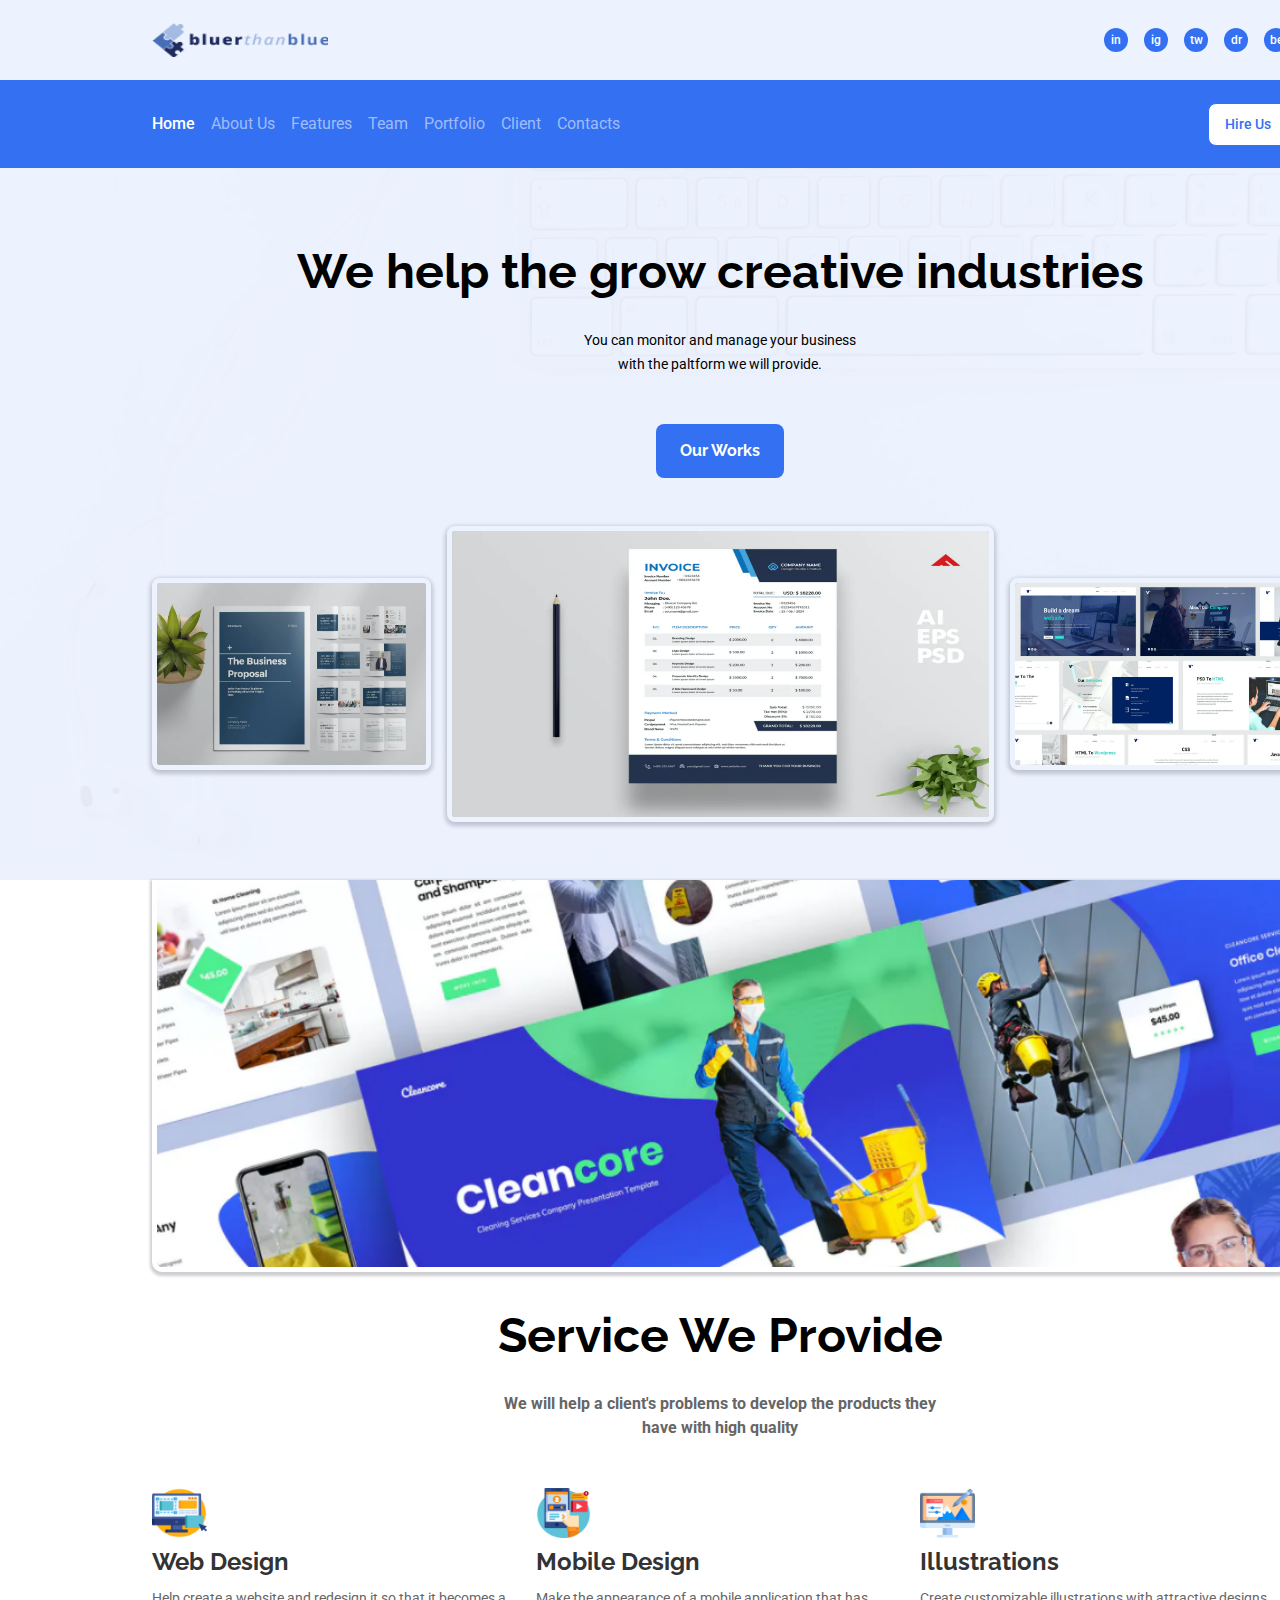
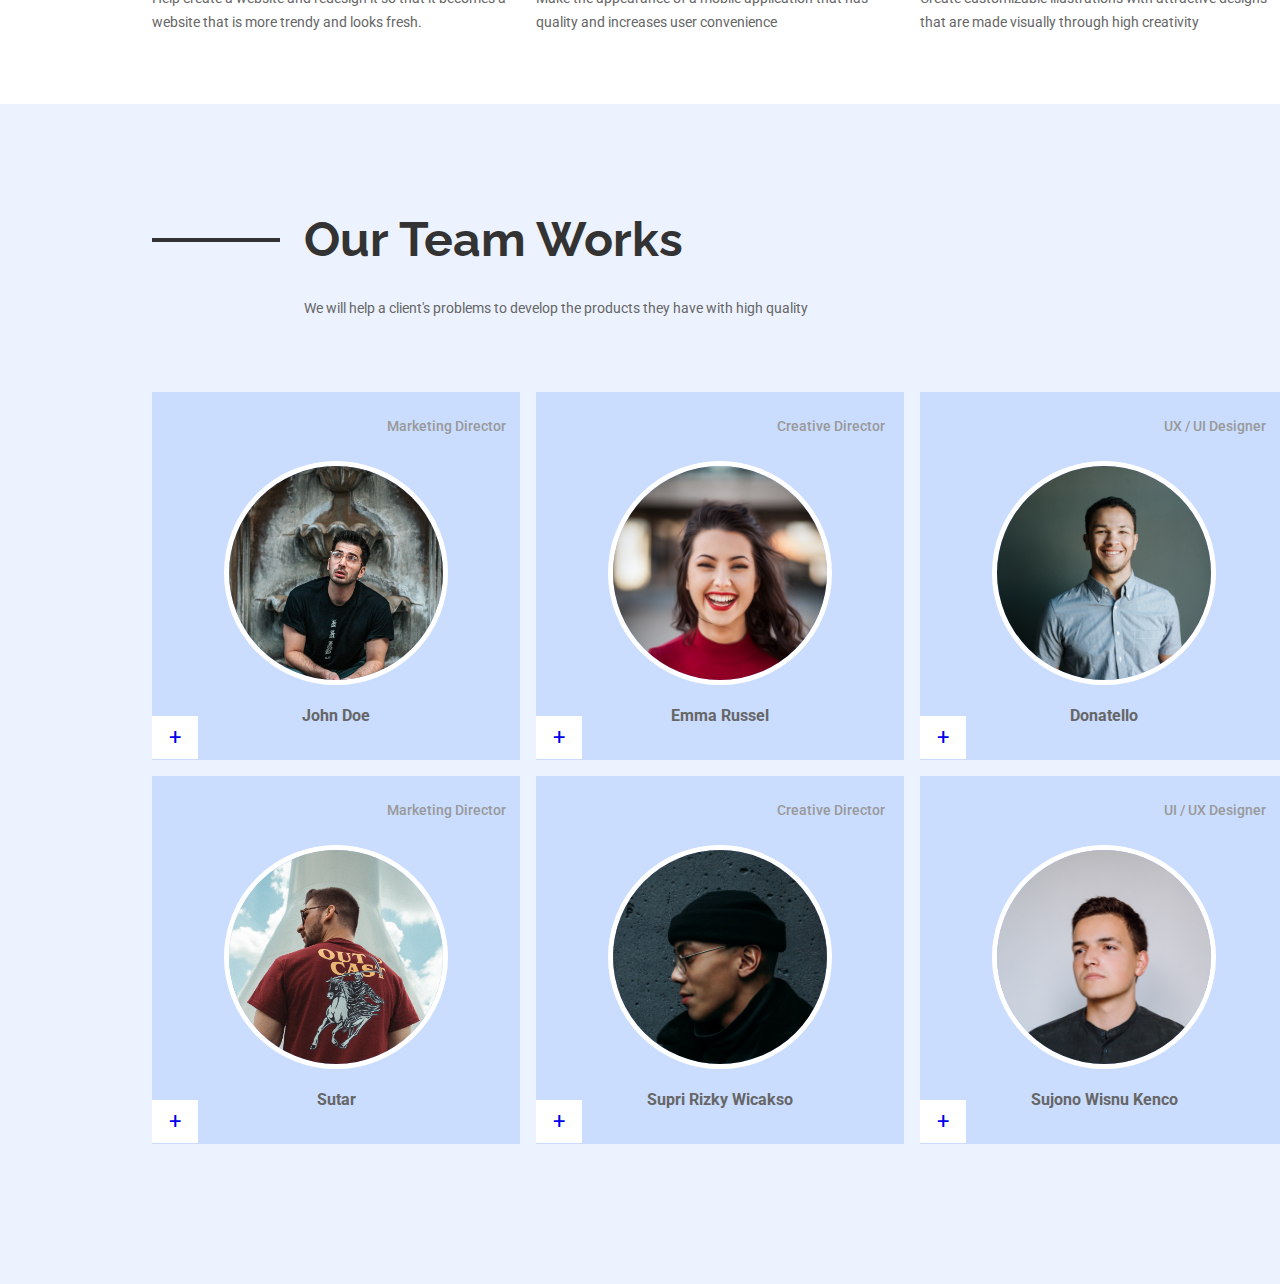
<file: index.html>
<!DOCTYPE html>
<html lang="en">
<head>
  <meta charset="UTF-8">
  <meta http-equiv="X-UA-Compatible" content="IE=edge">
  <meta name="viewport" content="width=device-width, initial-scale=1.0">
  <title>Document</title>
  <link rel="stylesheet" href="./assets/css/main.css">
  <link rel="preconnect" href="https://fonts.gstatic.com">
  <link href="https://fonts.googleapis.com/css2?family=Roboto:wght@300;400;500;700&display=swap" rel="stylesheet">
  <link href="https://fonts.googleapis.com/css2?family=Raleway:wght@300;400;500;600;700&display=swap" rel="stylesheet">
  <link rel="stylesheet" href="https://cdnjs.cloudflare.com/ajax/libs/font-awesome/5.15.3/css/all.min.css"
    integrity="sha512-iBBXm8fW90+nuLcSKlbmrPcLa0OT92xO1BIsZ+ywDWZCvqsWgccV3gFoRBv0z+8dLJgyAHIhR35VZc2oM/gI1w=="
    crossorigin="anonymous" />
</head>
<body> 
  <section id="nav-top">
    <div class="container d-flex">
      <img src="./assets/img/logo.png" alt="" class="nav-top-logo">
      <ul class="Social d-flex">
        <li class="Social-btn">
          <a class="caption btn--SocMed Small" href="#">in</a>
        </li>
        <li class="Social-btn">
          <a class="caption btn--SocMed Small" href="#">ig</a>
        </li>
        <li class="Social-btn">
          <a class="caption btn--SocMed Small" href="#">tw</a>
        </li>
        <li class="Social-btn">
          <a class="caption btn--SocMed Small" href="#">dr</a>
        </li>
        <li class="Social-btn">
          <a class="caption btn--SocMed Small" href="#">be</a>
        </li>
      </ul>
    </div>
  </section>

  <section id="nav" class="sticky">
    <div class="container d-flex">
      <ul class="primary-menu d-flex">
        <li class="menu"><a href="#" class="menu-items menuSmall active">Home</a></li>
        <li class="menu"><a href="#" class="menu-items menuSmall">About Us</a></li>
        <li class="menu"><a href="#" class="menu-items menuSmall">Features</a></li>
        <li class="menu"><a href="#" class="menu-items menuSmall">Team</a></li>
        <li class="menu"><a href="#" class="menu-items menuSmall">Portfolio</a></li>
        <li class="menu"><a href="#" class="menu-items menuSmall">Client</a></li>
        <li class="menu"><a href="#" class="menu-items menuSmall">Contacts</a></li>
      </ul>
      <a href="#" class="primary-menu-cta-btn paragraphMedium btn--Small active--Hollow">Hire Us</a>
    </div>
  </section>

  <section id="hero">
    <div class="container">
      <h1 class="hero-title heading-3">
        We help the grow creative industries
      </h1>
      <p class="hero-subtitle paragraphRegular">
        You can monitor and manage your business <br>
        with the paltform we will provide.
      </p>
      <a href="#" class="hero-cta-btn-OurWorks btn--Large active--Solid heading-6">
        Our Works
      </a>
      <div class="row d-flex">
        <div class="column-3 hero-small-pic">
          <img src="./assets/img/image1.PNG" alt="" class="smallPic">
        </div>
        <div class="column-6 hero-main-pic">
          <img src="./assets/img/image3.png" alt="" class="bigPic">
        </div>
        <div class="column-3 hero-small-pic">
          <img src="./assets/img/image2.png" alt="" class="smallPic">
        </div>
      </div>
    </div>
  </section>

  <section id="features">
    <div class="container">
      <div class="feature__imageHolder">
        <img src="./assets/img/Feature-image1.png" alt="" class="feature-image">
      </div>
      <h1 class="feature-title heading-3">
        Service We Provide
      </h1>
      <h2 class="feature-subtitle paragraphLead">
        We will help a client's problems to develop the products they <br>
        have with high quality
      </h2>
      <div class="row d-flex">
        <div class="column-4 row__feature-category">
          <div class="row__feature-category-icon">
            <img src="./assets/img/ux.png" alt="" class="icon">
          </div>
          <h3 class="row__feature-category-heading heading-5">
            Web Design
          </h3>
          <p class="row__feature-category-content paragraphRegular">
            Help create a website and redesign it so that it
            becomes a website that is more trendy and looks fresh.
          </p>
        </div>
        <div class="column-4 row__feature-category">
          <div class="row__feature-category-icon">
            <img src="./assets/img/mobile-app.png" alt="" class="icon">
          </div>
          <h3 class="row__feature-category-heading heading-5">
            Mobile Design
          </h3>
          <p class="row__feature-category-content paragraphRegular">
            Make the appearance of a mobile application that
            has quality and increases user convenience
          </p>
        </div>
        <div class="column-4 row__feature-category">
          <div class="row__feature-category-icon">
            <img src="./assets/img/illustration.png" alt="" class="icon">
          </div>
          <h3 class="row__feature-category-heading heading-5">
            Illustrations
          </h3>
          <p class="row__feature-category-content paragraphRegular">
            Create customizable illustrations with attractive
            designs that are made visually through high creativity
          </p>
        </div>
      </div>
    </div>
  </section>

  <section id="team">
    <div class="container">
      <div class="row team__heading d-flex ">
        <div class="line">

        </div>
        <h1 class="team__heading-title heading-3">
          Our Team Works
        </h1>
      </div>
      <p class="team-description paragraphRegular">
        We will help a client's problems to develop the products they have with high quality
      </p>
      <div class="row team-items team1 d-flex">

        <div class="column-4 team-items-content">
          <p class="team-content-position paragraphMedium">
            Marketing Director
          </p>
          <div class="team-content__picHolder">
            <img src="./assets/img/2.jpg" alt="" class="team-image">
          </div>
          <h3 class="team-content__name heading-6">
            John Doe
          </h3>
          <div class="button-add">
            <a href="#" class="plus">+</a>  
          </div>
          <div class="details">
            <h3 class="details-text-name heading-4">
              John Doe
            </h3>
            <h4 class="details-text-position menuMedium">
              Marketing   Director
            </h4>
            <p class="details-text-description paragraphRegular">
              I’ll will help you to build strategy from scratch till deliver
            </p>
            <div class="details-socmed d-flex">
              <p class="socmed-buttons menuMedium">Li</p>
              <p class="socmed-buttons menuMedium">Fb</p>
              <p class="socmed-buttons menuMedium">Bh</p>
            </div>
          </div>
        </div>

        <div class="column-4 team-items-content">
          <p class="team-content-position paragraphMedium">
            Creative Director
          </p>
          <div class="team-content__picHolder">
            <img src="./assets/img/1.jpg" alt="" class="team-image">
          </div>
          <h3 class="team-content__name heading-6">
            Emma Russel
          </h3>
          <div class="button-add">
            <a href="#" class="plus">+</a>
          </div>
          <div class="details">
            <h3 class="details-text-name heading-4">
              Emma Russel
            </h3>
            <h4 class="details-text-position menuMedium">
              Creative Director
            </h4>
            <p class="details-text-description paragraphRegular">
              I’ll will help you to build strategy from scratch till deliver
            </p>
            <div class="details-socmed d-flex">
              <p class="socmed-buttons menuMedium">Li</p>
              <p class="socmed-buttons menuMedium">Fb</p>
              <p class="socmed-buttons menuMedium">Bh</p>
            </div>
          </div>
        </div>

        <div class="column-4 team-items-content">
          <p class="team-content-position paragraphMedium">
            UX / UI Designer
          </p>
          <div class="team-content__picHolder">
            <img src="./assets/img/3.jpg" alt="" class="team-image image5">
          </div>
          <h3 class="team-content__name heading-6">
            Donatello
          </h3>
          <div class="button-add">
            <a href="#" class="plus">+</a>
          </div>
          <div class="details">
            <h3 class="details-text-name heading-4">
              Donatello
            </h3>
            <h4 class="details-text-position menuMedium">
              UX / UI Designer
            </h4>
            <p class="details-text-description paragraphRegular">
              I’ll will help you to build strategy from scratch till deliver
            </p>
            <div class="details-socmed d-flex">
              <p class="socmed-buttons menuMedium">Li</p>
              <p class="socmed-buttons menuMedium">Fb</p>
              <p class="socmed-buttons menuMedium">Bh</p>
            </div>
          </div>
        </div>


      </div>

      <div class="row team-items team1 d-flex">
      
        <div class="column-4 team-items-content">
          <p class="team-content-position paragraphMedium">
            Marketing Director
          </p>
          <div class="team-content__picHolder">
            <img src="./assets/img/4.jpg" alt="" class="team-image">
          </div>
          <h3 class="team-content__name heading-6">
            Sutar
          </h3>
          <div class="button-add">
            <a href="#" class="plus">+</a>
          </div>
          <div class="details">
            <h3 class="details-text-name heading-4">
              Sutar
            </h3>
            <h4 class="details-text-position menuMedium">
              Marketing Director
            </h4>
            <p class="details-text-description paragraphRegular">
              I’ll will help you to build strategy from scratch till deliver
            </p>
            <div class="details-socmed d-flex">
              <p class="socmed-buttons menuMedium">Li</p>
              <p class="socmed-buttons menuMedium">Fb</p>
              <p class="socmed-buttons menuMedium">Bh</p>
            </div>
          </div>
        </div>
      
        <div class="column-4 team-items-content">
          <p class="team-content-position paragraphMedium">
            Creative Director
          </p>
          <div class="team-content__picHolder">
            <img src="./assets/img/5.jpg" alt="" class="team-image image5">
          </div>
          <h3 class="team-content__name heading-6">
            Supri Rizky Wicakso
          </h3>
          <div class="button-add">
            <a href="#" class="plus">+</a>
          </div>
          <div class="details">
            <h3 class="details-text-name heading-4">
              Supri Rizky Wicakso
            </h3>
            <h4 class="details-text-position menuMedium">
              Creative Director
            </h4>
            <p class="details-text-description paragraphRegular">
              I’ll will help you to build strategy from scratch till deliver
            </p>
            <div class="details-socmed d-flex">
              <p class="socmed-buttons menuMedium">Li</p>
              <p class="socmed-buttons menuMedium">Fb</p>
              <p class="socmed-buttons menuMedium">Bh</p>
            </div>
          </div>
        </div>
      
        <div class="column-4 team-items-content">
          <p class="team-content-position paragraphMedium">
            UI / UX Designer
          </p>
          <div class="team-content__picHolder">
            <img src="./assets/img/6.jpg" alt="" class="team-image">
          </div>
          <h3 class="team-content__name heading-6">
            Sujono Wisnu Kenco
          </h3>
          <div class="button-add">
            <a href="#" class="plus">+</a>
          </div>
          <div class="details">
            <h3 class="details-text-name heading-4">
              Sujono Wisnu Kenco
            </h3>
            <h4 class="details-text-position menuMedium">
              UI / UX Designer
            </h4>
            <p class="details-text-description paragraphRegular">
              I’ll will help you to build strategy from scratch till deliver
            </p>
            <div class="details-socmed d-flex">
              <p class="socmed-buttons menuMedium">Li</p>
              <p class="socmed-buttons menuMedium">Fb</p>
              <p class="socmed-buttons menuMedium">Bh</p>
            </div>
          </div>
        </div>
      
      
      </div>
    </div>
  </section>

  <section id="portfolio">
    <div class="container">
      <div class="row">
        <div class="column">

        </div>
      </div>
      <div class="row">
        <div class="column">
        
        </div>
      </div>
      <div class="row">
        <div class="column">
        
        </div>
      </div>
    </div>
  </section>

  <section id="client">
    <div class="container">
      <div class="column">

      </div>
    </div>
  </section>

  <footer id="footer">
    <div class="footer-1"></div>
  </footer>
</body>
</html>

<!-- font-family: 'Lato', sans-serif; -->
</file>
<file: assets/css/main.css>
/* http://meyerweb.com/eric/tools/css/reset/ 
   v2.0 | 20110126
   License: none (public domain)
*/
html,
body,
div,
span,
applet,
object,
iframe,
h1,
h2,
h3,
h4,
h5,
h6,
p,
blockquote,
pre,
a,
abbr,
acronym,
address,
big,
cite,
code,
del,
dfn,
em,
img,
ins,
kbd,
q,
s,
samp,
small,
strike,
strong,
sub,
sup,
tt,
var,
b,
u,
i,
center,
dl,
dt,
dd,
ol,
ul,
li,
fieldset,
form,
label,
legend,
table,
caption,
tbody,
tfoot,
thead,
tr,
th,
td,
article,
aside,
canvas,
details,
embed,
figure,
figcaption,
footer,
header,
hgroup,
menu,
nav,
output,
ruby,
section,
summary,
time,
mark,
audio,
video {
  margin: 0;
  padding: 0;
  border: 0;
  font-size: 100%;
  font: inherit;
  vertical-align: baseline;
}

/* HTML5 display-role reset for older browsers */
article,
aside,
details,
figcaption,
figure,
footer,
header,
hgroup,
menu,
nav,
section {
  display: block;
}

body {
  line-height: 1;
}

ol,
ul {
  list-style: none;
}

blockquote,
q {
  quotes: none;
}

blockquote:before,
blockquote:after,
q:before,
q:after {
  content: "";
  content: none;
}

table {
  border-collapse: collapse;
  border-spacing: 0;
}

html {
  box-sizing: border-box;
  font-size: 10px;
  font-family: "Roboto", sans-serif;
}

*,
*:before,
*:after {
  box-sizing: inherit;
}

* {
  font: "Roboto", sans-serif;
  font-size: 1.6rem;
  line-height: 2.4rem;
  font-weight: 400;
  text-decoration: none;
}

.heading-1 {
  font-size: 7rem;
  line-height: 7.2rem;
}

.heading-2 {
  font-size: 6.4rem;
  line-height: 8.6rem;
}

.heading-3 {
  font-size: 4.8rem;
  line-height: 6.398rem;
  font-weight: 700;
}

.heading-4 {
  font-size: 3.2rem;
  line-height: 4.3rem;
  font-weight: 700;
}

.heading-5 {
  font-size: 2.4rem;
  line-height: 3.2rem;
  font-weight: 700;
}

.heading-6 {
  font-size: 1.6rem;
  line-height: 2.2rem;
  font-weight: 700;
}

.paragraphLead,
.menuLarge {
  font-size: 1.6rem;
  line-height: 2.4rem;
  font-weight: 700;
}

.paragraph {
  font-size: 1.7rem;
  line-height: 2.1rem;
  font-weight: 700;
}

.paragraphMedium {
  font-size: 1.4rem;
  line-height: 2.1rem;
  font-weight: 500;
}

.caption {
  font-size: 1.2rem;
  line-height: 1.8rem;
  font-weight: 500;
}

.menuMedium {
  font-size: 1.6rem;
  line-height: 2.4rem;
  font-weight: 500;
}

.menuSmall {
  font-size: 1.6rem;
  line-height: 2.4rem;
  font-weight: 400;
}

.current {
  font-size: 1.6rem;
  line-height: 2.4rem;
  font-weight: 700;
}

.font-secondary {
  font-family: "Raleway", sans-serif;
}

.titleColor {
  color: #333333;
}

.paragraphRegular {
  font-size: 1.4rem;
  line-height: 2.4rem;
  font-weight: 400;
}

.btn--Small {
  display: inline-block;
  text-decoration: none;
  padding: 1rem 1.6rem;
  border-radius: 0.8rem;
}

.btn--Large {
  display: inline-block;
  text-decoration: none;
  padding: 1.6rem 2.4rem;
  border-radius: 0.8rem;
}

.active--Solid {
  background: #3371f2;
  color: white;
}

.active--Hollow {
  background: white;
  border: 1px #3371f2 solid;
  color: #3371f2;
}

.pressed--Solid {
  background: #0c47c0;
}

.pressed--Hollow {
  background: white;
  border: 1px #0c47c0;
  color: #0c47c0;
}

.disabled--Solid {
  background: #ecf2fe;
  color: #a0bcf8;
}

.disabled--Hollow {
  background: white;
  color: #a0bcf8;
  border: 1px #ecf2fe;
}

.btn--SocMed {
  display: inline-block;
  text-decoration: none;
  border-radius: 50%;
  background: #3371f2;
  color: white;
  text-align: center;
}

.Large {
  padding: 1.2rem 1.5rem;
  width: 4.8rem;
  height: 4.8rem;
}

.Medium {
  padding: 0.7rem 0.9rem;
  width: 3.2rem;
  height: 3.2rem;
}

.Small {
  padding: 0.3rem 0.5rem;
  width: 2.4rem;
  height: 2.4rem;
}

.d-flex {
  display: flex;
}

.container {
  width: 144rem;
  margin: 0 auto;
}

.row {
  gap: 1.6rem;
}

.column-1 {
  flex: 1;
}

.column-2 {
  flex: 2;
}

.column-3 {
  flex: 3;
}

.column-4 {
  flex: 4;
}

.column-5 {
  flex: 5;
}

.column-6 {
  flex: 6;
}

.column-7 {
  flex: 7;
}

.column-8 {
  flex: 8;
}

.column-9 {
  flex: 9;
}

.column-10 {
  flex: 10;
}

.column-11 {
  flex: 11;
}

.column-12 {
  flex: 12;
}

#nav-top {
  width: 100vw;
  height: 8rem;
  background: #ecf2fe;
}

#nav-top .container {
  height: 8rem;
  justify-content: space-between;
  align-items: center;
  padding: 0 15.2rem;
}

.nav-top-logo {
  width: 17.6rem;
  height: 3.467rem;
}

.Social {
  align-items: center;
  height: 2.4rem;
}

.Social-btn {
  margin-left: 1.6rem;
}

#nav {
  width: 100vw;
  height: 8.8rem;
  background: #3371f2;
  z-index: 999;
}

#nav .container {
  height: 8.8rem;
  justify-content: space-between;
  align-items: center;
  padding: 0 15.2rem;
}

.primary-menu {
  justify-content: flex-start;
  align-items: center;
  gap: 16px;
}

.menu-items {
  color: #a0bcf8;
}

.active {
  color: white;
  font-weight: 500;
}

body {
  overflow-x: hidden;
}

.sticky {
  top: 0;
  position: sticky;
}

#hero {
  width: 100vw;
  height: 71.2rem;
  background: url("../../../../BoilerPlate/assets/img/background-trans.png");
  background-size: cover;
}
#hero .container {
  padding: 7.2rem 15.2rem 0 15.2rem;
  text-align: center;
}
#hero .container .hero-title {
  font-family: "Raleway", sans-serif;
  margin-bottom: 24px;
}
#hero .container .hero-subtitle {
  margin-bottom: 4.8rem;
}
#hero .container .hero-cta-btn-OurWorks {
  font-family: "Raleway", sans-serif;
  margin-bottom: 4.8rem;
}
#hero .container .row {
  align-items: center;
  justify-content: center;
}
#hero .container .row .hero-small-pic {
  background: #a0bcf8;
  width: 27.2rem;
  height: 19.187rem;
  border-radius: 8px;
  box-shadow: 0px 0.2rem 0.4rem 0.2rem rgba(17, 15, 36, 0.2);
  border: 5px solid #ecf2fe;
  overflow: hidden;
}
#hero .container .row .hero-main-pic {
  background: #a0bcf8;
  width: 56rem;
  height: 29.6rem;
  border-radius: 8px;
  box-shadow: 0px 0.2rem 0.4rem 0.2rem rgba(17, 15, 36, 0.2);
  border: 5px solid #ecf2fe;
  overflow: hidden;
}

.smallPic {
  width: 27.2rem;
  height: 19.187rem;
}

.bigPic {
  width: 56rem;
  height: 29.6rem;
}

#features {
  width: 100vw;
  height: 82.4rem;
}
#features .container {
  padding: 0 15.2rem;
  text-align: center;
}
#features .container .feature__imageHolder {
  width: 113.6rem;
  height: 39.2rem;
  background-color: #a0bcf8;
  border-radius: 0 0 1rem 1rem;
  border: 5px solid white;
  border-top: 0px;
  box-shadow: 0px 0.2rem 0.3rem 0.2rem rgba(17, 15, 36, 0.2);
  overflow: hidden;
  margin-bottom: 3.2rem;
}
#features .container .feature-title {
  font-family: "Raleway", sans-serif;
  margin-bottom: 2.4rem;
}
#features .container .feature-subtitle {
  color: #666666;
  margin-bottom: 4.8rem;
}
#features .container .row {
  align-items: center;
  justify-content: flex-start;
}
#features .container .row .row__feature-category {
  width: 36.8rem;
  height: 17rem;
  text-align: left;
}
#features .container .row .row__feature-category .row__feature-category-icon {
  width: 5.476rem;
  height: 5rem;
  border-radius: 0.8rem;
  overflow: hidden;
  margin-bottom: 0.8rem;
}
#features .container .row .row__feature-category .row__feature-category-icon .icon {
  width: 5.476rem;
  height: 5rem;
}
#features .container .row .row__feature-category .row__feature-category-heading {
  color: #333333;
  margin-bottom: 0.8rem;
  font-family: "Raleway", sans-serif;
}
#features .container .row .row__feature-category .row__feature-category-content {
  color: #666666;
}

.feature-image {
  width: 113.6rem;
  margin-top: -60px;
}

#team {
  width: 100vw;
  height: 118rem;
  background: #ecf2fe;
}
#team .container {
  padding: 10.4rem 15.2rem;
}
#team .container .team__heading {
  width: 54rem;
  justify-content: flex-start;
  align-items: center;
  margin-bottom: 2.4rem;
  gap: 2.4rem;
}
#team .container .team__heading .line {
  width: 12.8rem;
  height: 0.4rem;
  background-color: #333333;
}
#team .container .team__heading .team__heading-title {
  font-family: "Raleway", sans-serif;
  color: #333333;
}
#team .container .team-description {
  padding-left: 15.2rem;
  color: #666666;
  margin-bottom: 7.2rem;
}
#team .container .team-items {
  align-items: center;
  justify-content: center;
  gap: 16px;
  width: 113.6rem;
  height: 36.8rem;
}
#team .container .team-items .team-items-content {
  width: 36.8rem;
  height: 36.8rem;
  background: #caddff;
  text-align: center;
  position: relative;
}
#team .container .team-items .team-items-content .team-content-position {
  padding-left: 22.1rem;
  padding-top: 2.4rem;
  color: #999999;
}
#team .container .team-items .team-items-content .team-content__picHolder {
  width: 22.4rem;
  height: 22.4rem;
  border-radius: 50%;
  border: 5px solid white;
  background: #a0bcf8;
  overflow: hidden;
  margin: 2.4rem 0 2rem 7.2rem;
}
#team .container .team-items .team-items-content .team-content__picHolder .team-image {
  width: 22.4rem;
}
#team .container .team-items .team-items-content .team-content__picHolder .supri {
  margin-top: -5rem;
}
#team .container .team-items .team-items-content .team-content__picHolder .donatello {
  margin-top: -3rem;
}
#team .container .team-items .team-items-content .team-content__name {
  color: #666666;
}
#team .container .team-items .team-items-content .button-add {
  position: absolute;
  z-index: 99;
}
#team .container .team-items .team-items-content .button-add .plus {
  background-color: white;
  padding: 0.9rem 1.7rem;
  font-size: 2.2rem;
}

.image5 {
  margin-top: -4rem;
}

.team1 {
  margin-bottom: 16px;
}

.button-add:hover + .details {
  opacity: 0.95;
  transition: 0.75s ease;
}

.button-add:hover + .details-text {
  opacity: 1;
  transition: 0.75s ease;
  z-index: 2;
}

.details-text-name {
  color: white;
  margin-bottom: 1.3rem;
}

.details-text-position {
  color: white;
  margin-bottom: 2.4rem;
}

.details-text-description {
  width: 24.8rem;
  color: white;
  margin-bottom: 3rem;
}

.details-socmed {
  width: 15.2rem;
  height: 4rem;
  align-items: center;
  justify-content: space-between;
  text-align: center;
}

.socmed-buttons {
  color: white;
  width: 4rem;
  height: 4rem;
  border: 1px solid white;
  border-radius: 50%;
  line-height: 4rem;
}

.details {
  position: absolute;
  width: 36.8rem;
  height: 36.8rem;
  background-color: #3371f2;
  opacity: 0;
  top: 0;
  text-align: left;
  padding-left: 3.2rem;
  padding-top: 5.4rem;
}/*# sourceMappingURL=main.css.map */
</file>
